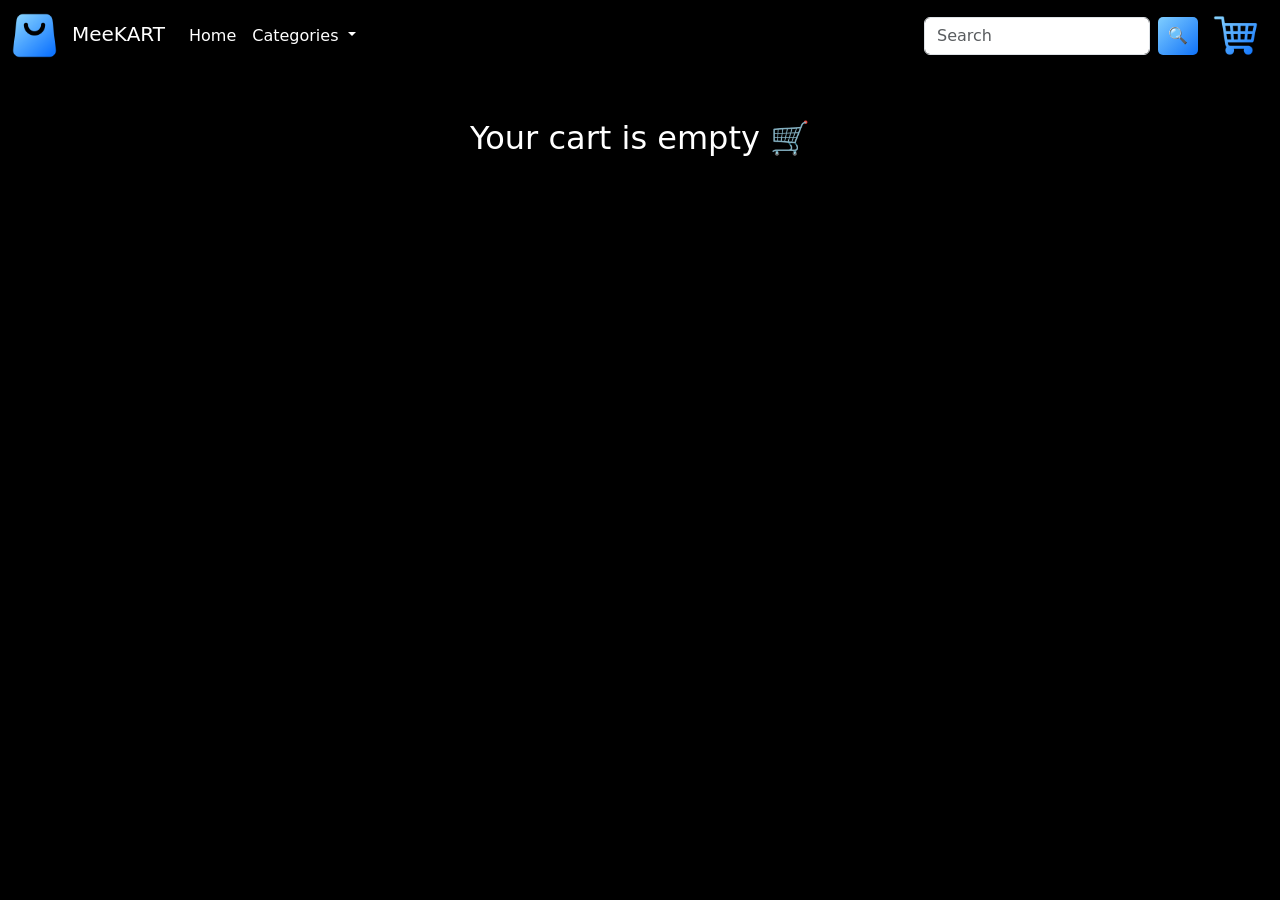
<file: cart.html>
<!doctype html>
<html lang="en">
  <head>
    <meta charset="UTF-8" />
    <meta name="viewport" content="width=device-width, initial-scale=1.0" />

    <title>MeeKart</title>

    <link rel="icon" href="Assets/Icons/shopping.png" />

    <link
      href="https://cdn.jsdelivr.net/npm/bootstrap@5.3.8/dist/css/bootstrap.min.css"
      rel="stylesheet"
    />

    <link rel="stylesheet" href="cart.css" />
  </head>

  <body>
    <!-- NAVBAR -->

    <nav class="navbar navbar-expand-lg">
      <div class="container-fluid nav-bar">
        <a class="navbar-brand text-white" href="index.html"
          ><img
            class="bag-icon"
            src="Assets/Icons/shopping.png"
            alt=""
          />MeeKART</a
        >
        <button
          class="navbar-toggler"
          type="button"
          data-bs-toggle="collapse"
          data-bs-target="#navbarTogglerDemo01"
          aria-controls="navbarTogglerDemo01"
          aria-expanded="false"
          aria-label="Toggle navigation"
        >
          <span class="navbar-toggler-icon"></span>
        </button>
        <div class="collapse navbar-collapse" id="navbarTogglerDemo01">
          <ul class="navbar-nav me-auto mb-2 mb-lg-0">
            <li class="nav-item">
              <a
                class="nav-link active text-white"
                aria-current="page"
                href="index.html"
                >Home</a
              >
            </li>
            <li class="nav-item dropdown">
              <a
                class="nav-link dropdown-toggle text-white"
                href="#"
                role="button"
                data-bs-toggle="dropdown"
                aria-expanded="false"
              >
                Categories
              </a>
              <ul class="dropdown-menu">
                <li><a data-category="laptops" class="dropdown-item category-btnfilter-page.html">Laptops</a></li>
                <li><a data-category="smartphones" class="dropdown-item category-btnfilter-page.html">Smartphones</a></li>
                <li><a data-category="furniture" class="dropdown-item category-btnfilter-page.html">Furniture</a></li>
                <li><a data-category="mens-shoes,womans-shoes" class="dropdown-item category-btnfilter-page.html">Footwear</a></li>
                <li><a data-category="mens-watches,womans-watches" class="dropdown-item category-btnfilter-page.html">Watches</a></li>
              </ul>
            </li>
          </ul>
          <form class="d-flex" role="search">
            <input
              class="form-control me-2"
              type="search"
              placeholder="Search"
              aria-label="Search"
              id="search-bar"
            />
            <button type="submit" id="search-btn">🔍︎</button>
          </form>
          <a href="cart.html"
            ><img class="cart-icon" src="Assets/Icons/cart.png" alt=""
          /></a>
        </div>
      </div>
    </nav>

    <!-- CART PAGE -->

    <div class="container-lg cart-page mt-1" id="cart-container">
      <h1 class="mb-3">Your Cart</h1>
    </div>
    <div class="container-md" id="order-summary">
      <h1 class="mb-3">Order Summary</h1>
    </div>

    <script src="https://cdn.jsdelivr.net/npm/bootstrap@5.3.8/dist/js/bootstrap.bundle.min.js"></script>
    <script src="cart.js"></script>
    <script src="app.js"></script>
    <script src="filter-page.js"></script>
  </body>
</html>
</file>
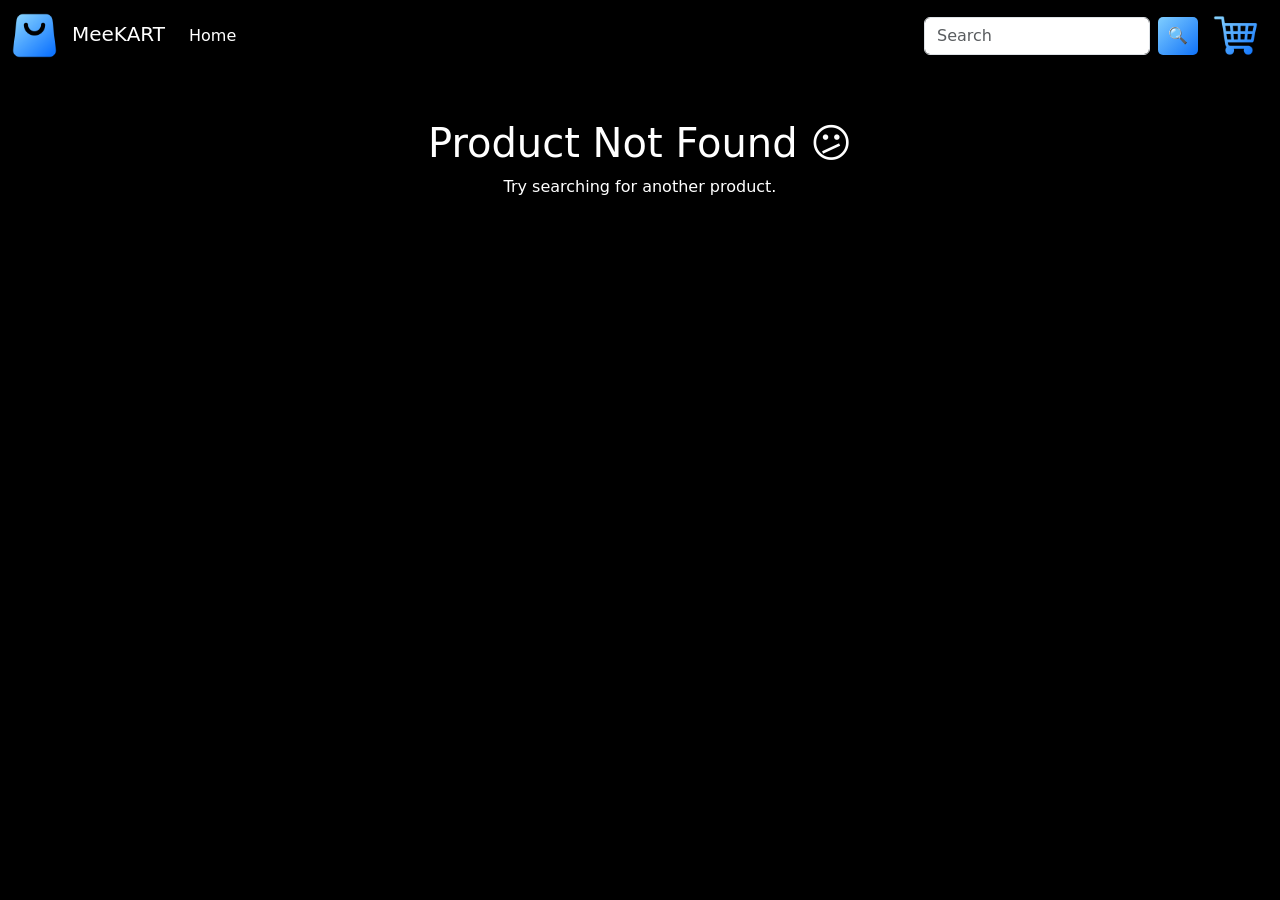
<file: filter-page.html>
<!doctype html>
<html lang="en">
  <head>
    <meta charset="UTF-8" />
    <meta name="viewport" content="width=device-width, initial-scale=1.0" />
    <link rel="icon" href="Assets/Icons/shopping.png" />
    <title>MeeKart</title>
    <link
      href="https://cdn.jsdelivr.net/npm/bootstrap@5.3.8/dist/css/bootstrap.min.css"
      rel="stylesheet"
      integrity="sha384-sRIl4kxILFvY47J16cr9ZwB07vP4J8+LH7qKQnuqkuIAvNWLzeN8tE5YBujZqJLB"
      crossorigin="anonymous"
    />
    <link rel="stylesheet" href="filter-page.css" />
  </head>
  <body>
    <nav class="navbar navbar-expand-lg">
      <div class="container-fluid nav-bar">
        <a class="navbar-brand text-white" href="index.html"
          ><img
            class="bag-icon"
            src="Assets/Icons/shopping.png"
            alt=""
          />MeeKART</a
        >
        <button
          class="navbar-toggler"
          type="button"
          data-bs-toggle="collapse"
          data-bs-target="#navbarTogglerDemo01"
          aria-controls="navbarTogglerDemo01"
          aria-expanded="false"
          aria-label="Toggle navigation"
        >
          <span class="navbar-toggler-icon"></span>
        </button>
        <div class="collapse navbar-collapse" id="navbarTogglerDemo01">
          <ul class="navbar-nav me-auto mb-2 mb-lg-0">
            <li class="nav-item">
              <a
                class="nav-link active text-white"
                aria-current="page"
                href="index.html"
                >Home</a
              >
            </li>
          </ul>
          <form class="d-flex" role="search">
            <input
              class="form-control me-2"
              type="search"
              placeholder="Search"
              aria-label="Search"
              id="search-bar"
            />
            <button type="submit" id="search-btn">🔍︎</button>
          </form>
          <a href="cart.html"
            ><img class="cart-icon" src="Assets/Icons/cart.png" alt=""
          /></a>
        </div>
      </div>
    </nav>
    <div class="container-md" id="filtered-container">
    </div>
  </body>
  <script
    src="https://cdn.jsdelivr.net/npm/bootstrap@5.3.8/dist/js/bootstrap.bundle.min.js"
    integrity="sha384-FKyoEForCGlyvwx9Hj09JcYn3nv7wiPVlz7YYwJrWVcXK/BmnVDxM+D2scQbITxI"
    crossorigin="anonymous"
  ></script>
  <script src="filter-page.js"></script>
  <script src="app.js"></script>
</html>
</file>
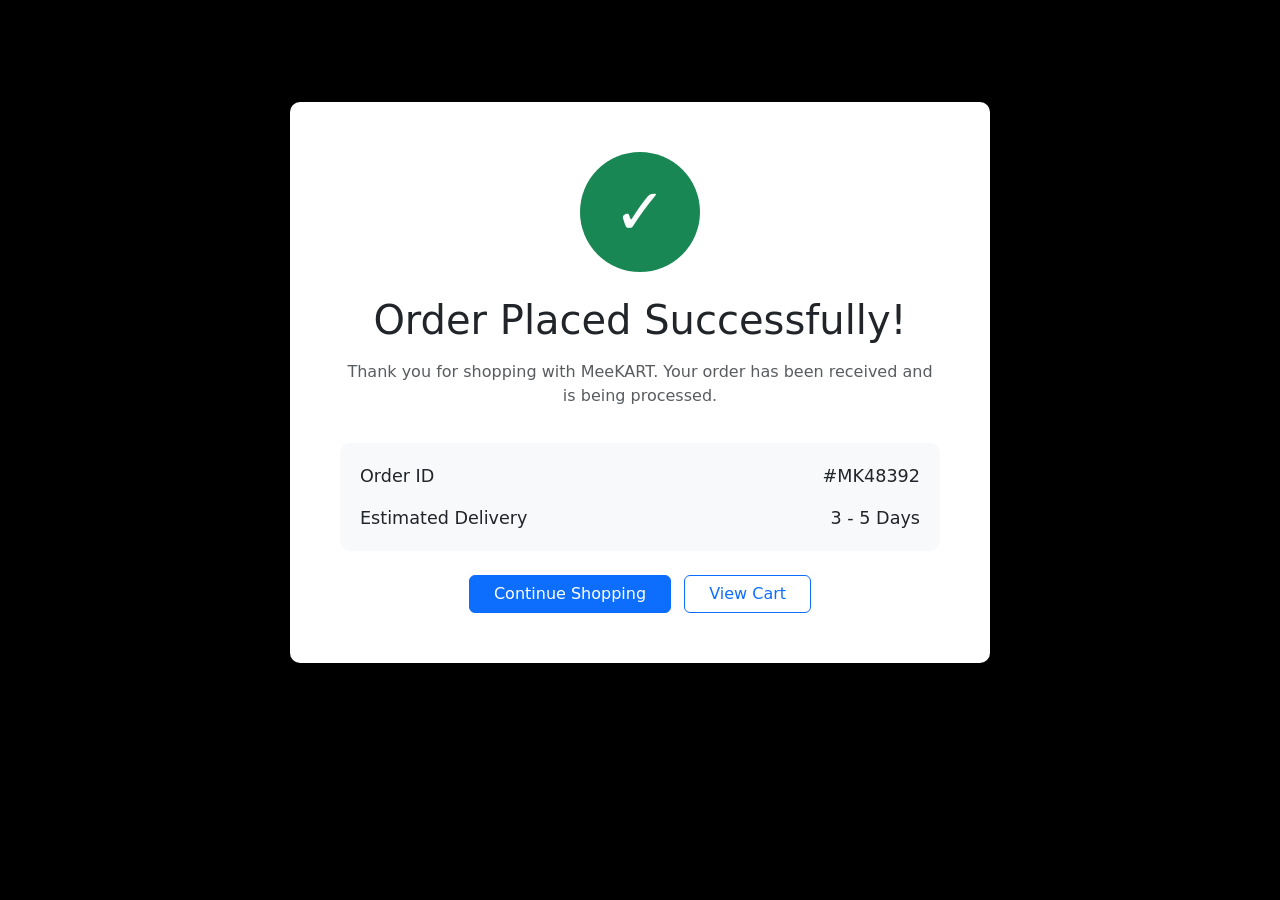
<file: order-success.html>
<!DOCTYPE html>
<html lang="en">
<head>
  <meta charset="UTF-8" />
  <meta
    name="viewport"
    content="width=device-width, initial-scale=1.0"
  />

  <title>Order Placed | MeeKART</title>

  <link
    href="https://cdn.jsdelivr.net/npm/bootstrap@5.3.8/dist/css/bootstrap.min.css"
    rel="stylesheet"
  />

  <link
    rel="stylesheet"
    href="order-success.css"
  />
</head>

<body>


  <!-- Order Success Section -->

  <main
    class="container d-flex justify-content-center align-items-center success-page"
  >

    <div class="success-card">

      <div class="check-circle">
        ✓
      </div>

      <h1 class="mt-4">
        Order Placed Successfully!
      </h1>

      <p class="text-muted mt-3">
        Thank you for shopping with MeeKART.
        Your order has been received and is
        being processed.
      </p>

      <div class="order-details">

        <div class="detail-row">
          <span>Order ID</span>
          <span>#MK48392</span>
        </div>

        <div class="detail-row">
          <span>Estimated Delivery</span>
          <span>3 - 5 Days</span>
        </div>

      </div>

      <div class="mt-4">

        <a
          href="index.html"
          class="btn btn-primary px-4 me-2"
        >
          Continue Shopping
        </a>

        <a
          href="cart.html"
          class="btn btn-outline-primary px-4"
        >
          View Cart
        </a>

      </div>

    </div>

  </main>

</body>
</html>
</file>
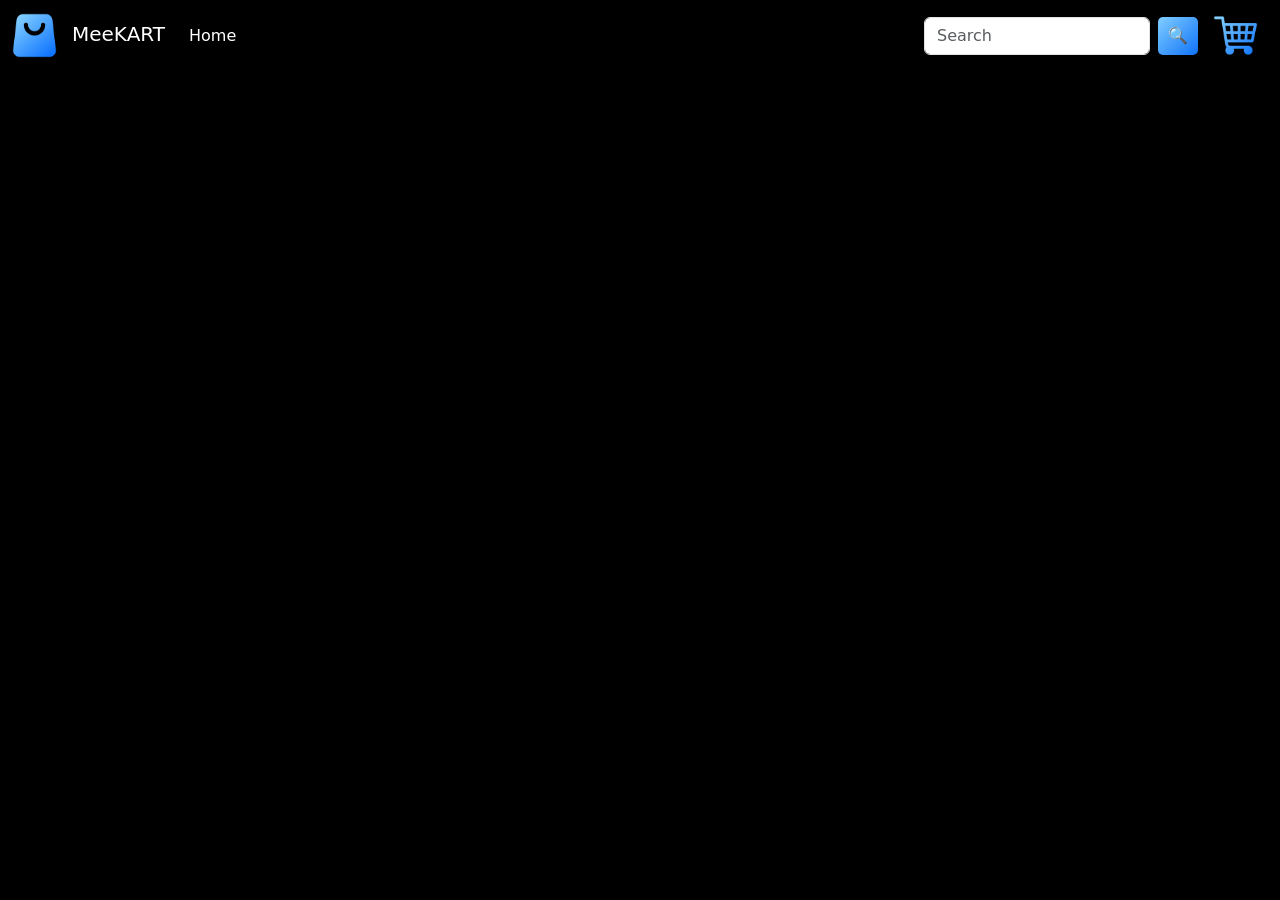
<file: product.html>
<!doctype html>
<html lang="en">
  <head>
    <meta charset="UTF-8" />
    <meta name="viewport" content="width=device-width, initial-scale=1.0" />
    <link rel="icon" href="Assets/Icons/shopping.png" />
    <title>MeeKart</title>
    <link
      href="https://cdn.jsdelivr.net/npm/bootstrap@5.3.8/dist/css/bootstrap.min.css"
      rel="stylesheet"
      integrity="sha384-sRIl4kxILFvY47J16cr9ZwB07vP4J8+LH7qKQnuqkuIAvNWLzeN8tE5YBujZqJLB"
      crossorigin="anonymous"
    />
    <link rel="stylesheet" href="product.css" />
  </head>
  <body>
    <nav class="navbar navbar-expand-lg">
      <div class="container-fluid nav-bar">
        <a class="navbar-brand text-white" href="index.html"
          ><img
            class="bag-icon"
            src="Assets/Icons/shopping.png"
            alt=""
          />MeeKART</a
        >
        <button
          class="navbar-toggler"
          type="button"
          data-bs-toggle="collapse"
          data-bs-target="#navbarTogglerDemo01"
          aria-controls="navbarTogglerDemo01"
          aria-expanded="false"
          aria-label="Toggle navigation"
        >
          <span class="navbar-toggler-icon"></span>
        </button>
        <div class="collapse navbar-collapse" id="navbarTogglerDemo01">
          <ul class="navbar-nav me-auto mb-2 mb-lg-0">
            <li class="nav-item">
              <a
                class="nav-link active text-white"
                aria-current="page"
                href="index.html"
                >Home</a
              >
            </li>
          </ul>
          <form class="d-flex" role="search">
            <input
              class="form-control me-2"
              type="search"
              placeholder="Search"
              aria-label="Search"
              id="search-bar"
            />
            <button type="submit" id="search-btn">🔍︎</button>
          </form>
          <a href="cart.html"
            ><img class="cart-icon" src="Assets/Icons/cart.png" alt="Cart Icon"
          /></a>
        </div>
      </div>
    </nav>
    <div class="container-md d-flex rounded-3 gap-5 product-page" id="product-details">
    </div>
  </body>
  <script
    src="https://cdn.jsdelivr.net/npm/bootstrap@5.3.8/dist/js/bootstrap.bundle.min.js"
    integrity="sha384-FKyoEForCGlyvwx9Hj09JcYn3nv7wiPVlz7YYwJrWVcXK/BmnVDxM+D2scQbITxI"
    crossorigin="anonymous"
  ></script>
<script src="app.js"></script>
<script src="filter-page.js"></script>
<script src="product.js"></script>
</html>
</file>
<file: cart.css>
body{
    color: white;
    background-color: black;
}
.bag-icon{
    width: 45px;
    margin-right: 15px;
}
.cart-icon{
    width: 45px;
    margin: 0px 10px 0px 15px;
}
.navbar{
    padding: 40px auto !important;
    background-color: black;
    position: sticky;
    top: 0px;
    z-index: 1000;
}
form button{
    color: rgb(0, 0, 0);
    background: linear-gradient(135deg, rgb(128, 206, 255), rgb(15, 114, 249));
    border-radius:5px;
    padding: 0px 10px 0px 10px;
    border: none;
}
form button:hover{
    color: white;
    background: linear-gradient(135deg, rgb(69, 111, 138), rgb(9, 63, 139));
}
/* CART PAGE */
.cart-page {
  padding-bottom: 40px;
}

/* PRODUCT CARD */
.product {
  background-color: white;
  color: black;
  padding: 20px;
  margin-bottom: 10px;
  border-radius: 10px;
  gap: 20px;
}

.product-img {
  width: 180px;
  height: 180px;
  object-fit: cover;
  border-radius: 10px;
}
.product-name,
.price,
.total {
  font-size:x-large;
  margin: 0;
}

/* ORDER SUMMARY */
.cart-summary {
  background-color: white;
  color: black;
  padding: 20px;
  border-radius: 10px;
}

.summary-row {
  display: flex;
  justify-content: space-between;
  margin-bottom: 10px;
}
.total-row {
  margin-top: 15px;
}

/* MOBILE */
@media screen and (max-width: 768px) {
  nav {
    margin: 0 10px;
  }
  .cart-page {
    margin-top: 20px !important;
  }
  .product {
    display: grid !important;
    grid-template-columns: 80px 1fr 40px;
    gap: 15px;
    align-items: center;
  }
  .product-img {
    width: 80px;
    height: 80px;
  }
  .product-name {
    font-size: 1rem;
  }
  .price,
  .total {
    font-size: 0.9rem;
  }
  .total,.product-img,.product-name{
    margin-left: 13px;
  }
  .btn-group {
    width: fit-content;
  }
  .dlt-btn {
    width: 35px;
    height: 35px;
    padding: 0;
  }
  .cart-icon {
    margin: 10px 0;
  }
  .summary-row h3 {
    font-size: 1rem;
  }
  .summary-row h2 {
    font-size: 1.4rem;
  }
}
</file>
<file: filter-page.css>
body{
    color: white;
    background-color: black;
}
.bag-icon{
    width: 45px;
    margin-right: 15px;
}
.cart-icon{
    width: 45px;
    margin: 0px 10px 0px 15px;
}
.navbar{
    padding: 40px auto !important;
    background-color: black;
    position: sticky;
    top: 0px;
    z-index: 1000;
}
form button{
    color: rgb(0, 0, 0);
    background: linear-gradient(135deg, rgb(128, 206, 255), rgb(15, 114, 249));
    border-radius:5px;
    padding: 0px 10px 0px 10px;
    border: none;
}
form button:hover{
    color: white;
    background: linear-gradient(135deg, rgb(69, 111, 138), rgb(9, 63, 139));
}
.banner-img{
    width: 25%;
    object-fit: contain;
}
.banner{
    color: black;
    background-color: white;
    display: flex;
    justify-content: space-around;
    align-items: center;
}
.product-container{
    display: flex;
    align-items: flex-start;
    gap: 50px;
}

/* IMAGE SIDE */
.product-image-section{
    width: 40%;
}
.product-img{
    background-color: white;
    max-width: 260px;
    object-fit: contain;
    border-radius: 10px;
}

/* DETAILS SIDE */
.product-details{
    width: 60%;
}

.product-details h1{
    font-size: 3rem;
    font-weight: bold;
}

.product-details h2{
    font-size: 2.5rem;
    margin: 15px 0;
}

.product-details p{
    margin: 20px 0;
}
.add-cart-btn{
        width: 300px;
    }
/* MOBILE */
@media screen and (max-width: 768px){
    .product-container{
        flex-direction: column;
    }
    .product-image-section{
        text-align: center;
    }
    .product-image-section,
    .product-details{
        width: 100%;
    }
    .product-details h1{
        font-size: 2rem;
    }
    .product-details h2{
        font-size: 2rem;
    }
    .add-cart-btn{
        width: 100%;
    }
    .cart-icon{
        padding: 0px;
        margin: 10px 0px;
    }
}
</file>
<file: order-success.css>
body {
  background: #000000;
  min-height: 100vh;
}

.navbar {
  background: #000000;
}

.success-page {
  min-height: 85vh;
}

.success-card {
  background: white;
  padding: 50px;
  border-radius: 10px;
  width: 700px;
  text-align: center;
  box-shadow:
    0 10px 30px rgba(0, 0, 0, 0.1);
}

.check-circle {
  width: 120px;
  height: 120px;
  margin: auto;

  background: #198754;
  color: white;

  border-radius: 50%;

  display: flex;
  justify-content: center;
  align-items: center;

  font-size: 4rem;
  font-weight: bold;
}

.order-details {
  margin-top: 35px;
  padding: 20px;
  background: #f8f9fa;
  border-radius: 10px;
}

.detail-row {
  display: flex;
  justify-content: space-between;
  margin-bottom: 15px;
  font-size: 1.1rem;
}

.detail-row:last-child {
  margin-bottom: 0;
}
</file>
<file: product.css>
body{
    color: white;
    background-color: black;
}
.bag-icon{
    background-color: black;
    width: 45px;
    margin-right: 15px;
}
.cart-icon{
    background-color: black;
    width: 45px;
    margin: 0px 10px 0px 15px;
}
.navbar{
    padding: 40px auto !important;
    background-color: black;
    position: sticky;
    top: 0px;
    z-index: 1000;
}
form button{
    color: rgb(0, 0, 0);
    background: linear-gradient(135deg, rgb(128, 206, 255), rgb(15, 114, 249));
    border-radius:5px;
    padding: 0px 10px 0px 10px;
    border: none;
}
form button:hover{
    color: white;
    background: linear-gradient(135deg, rgb(69, 111, 138), rgb(9, 63, 139));
}
.banner-img{
    width: 25%;
    object-fit: contain;
}
.banner{
    color: black;
    background-color: white;
    display: flex;
    justify-content: space-around;
    align-items: center;
}
.product-page{
    padding: 30px;
    margin-top: 40px;
}
.product-img{
    width:100%;
    max-width:300px;
    border-radius: 10px;
    object-fit: cover;
}

@media screen and (max-width: 768px)  {
    .product-page{
        margin-top: 0px !important;
        display: block !important;
    }
    .product-img{
            max-width: 100%;
            margin: 0px auto 10px auto !important;
    }
    .product-img-container{
        padding: 0px;
        margin: 0px;
        text-align: center;
    }
    .product-details button{
        width: 100%;
    }
    .cart-icon{
        padding: 0px;
        margin: 10px 0px;
    }
    .product-details button{
        width: 100% !important;
    }
}
img{
    background-color:white;
}
</file>
